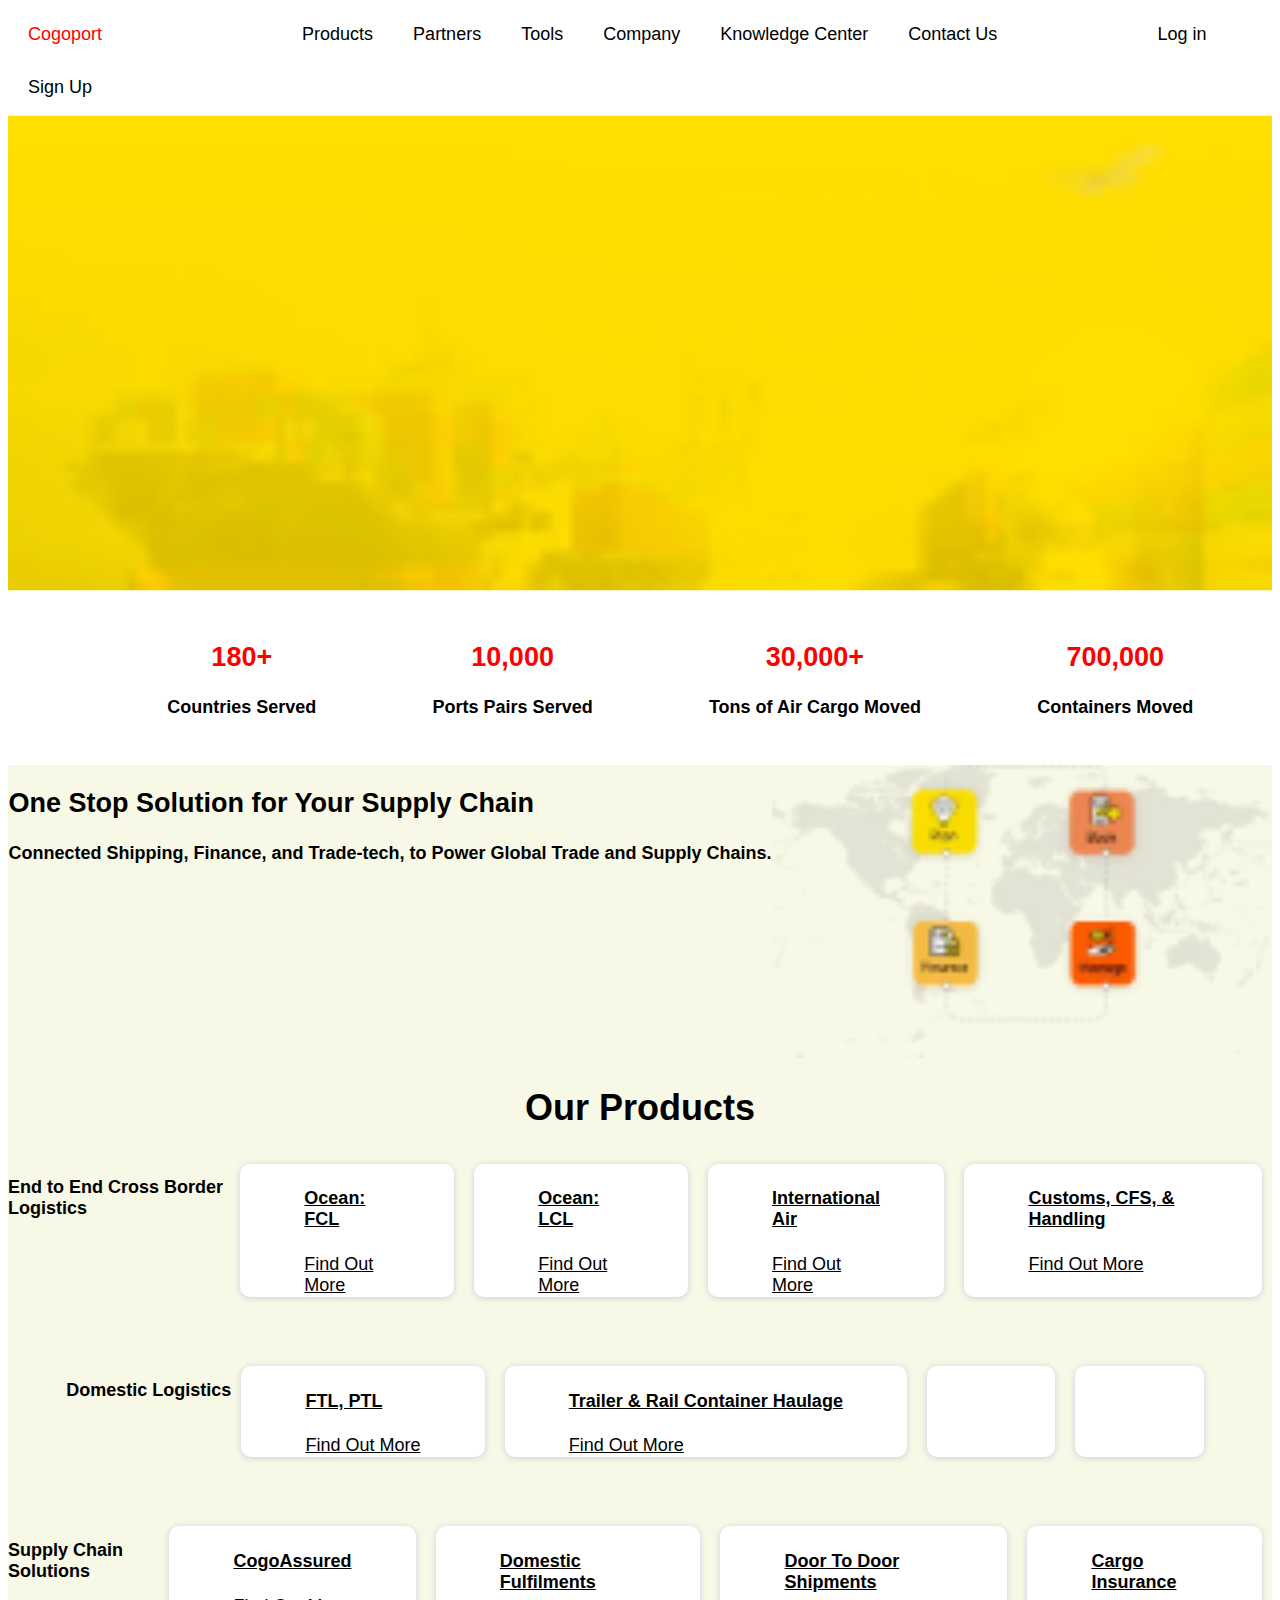
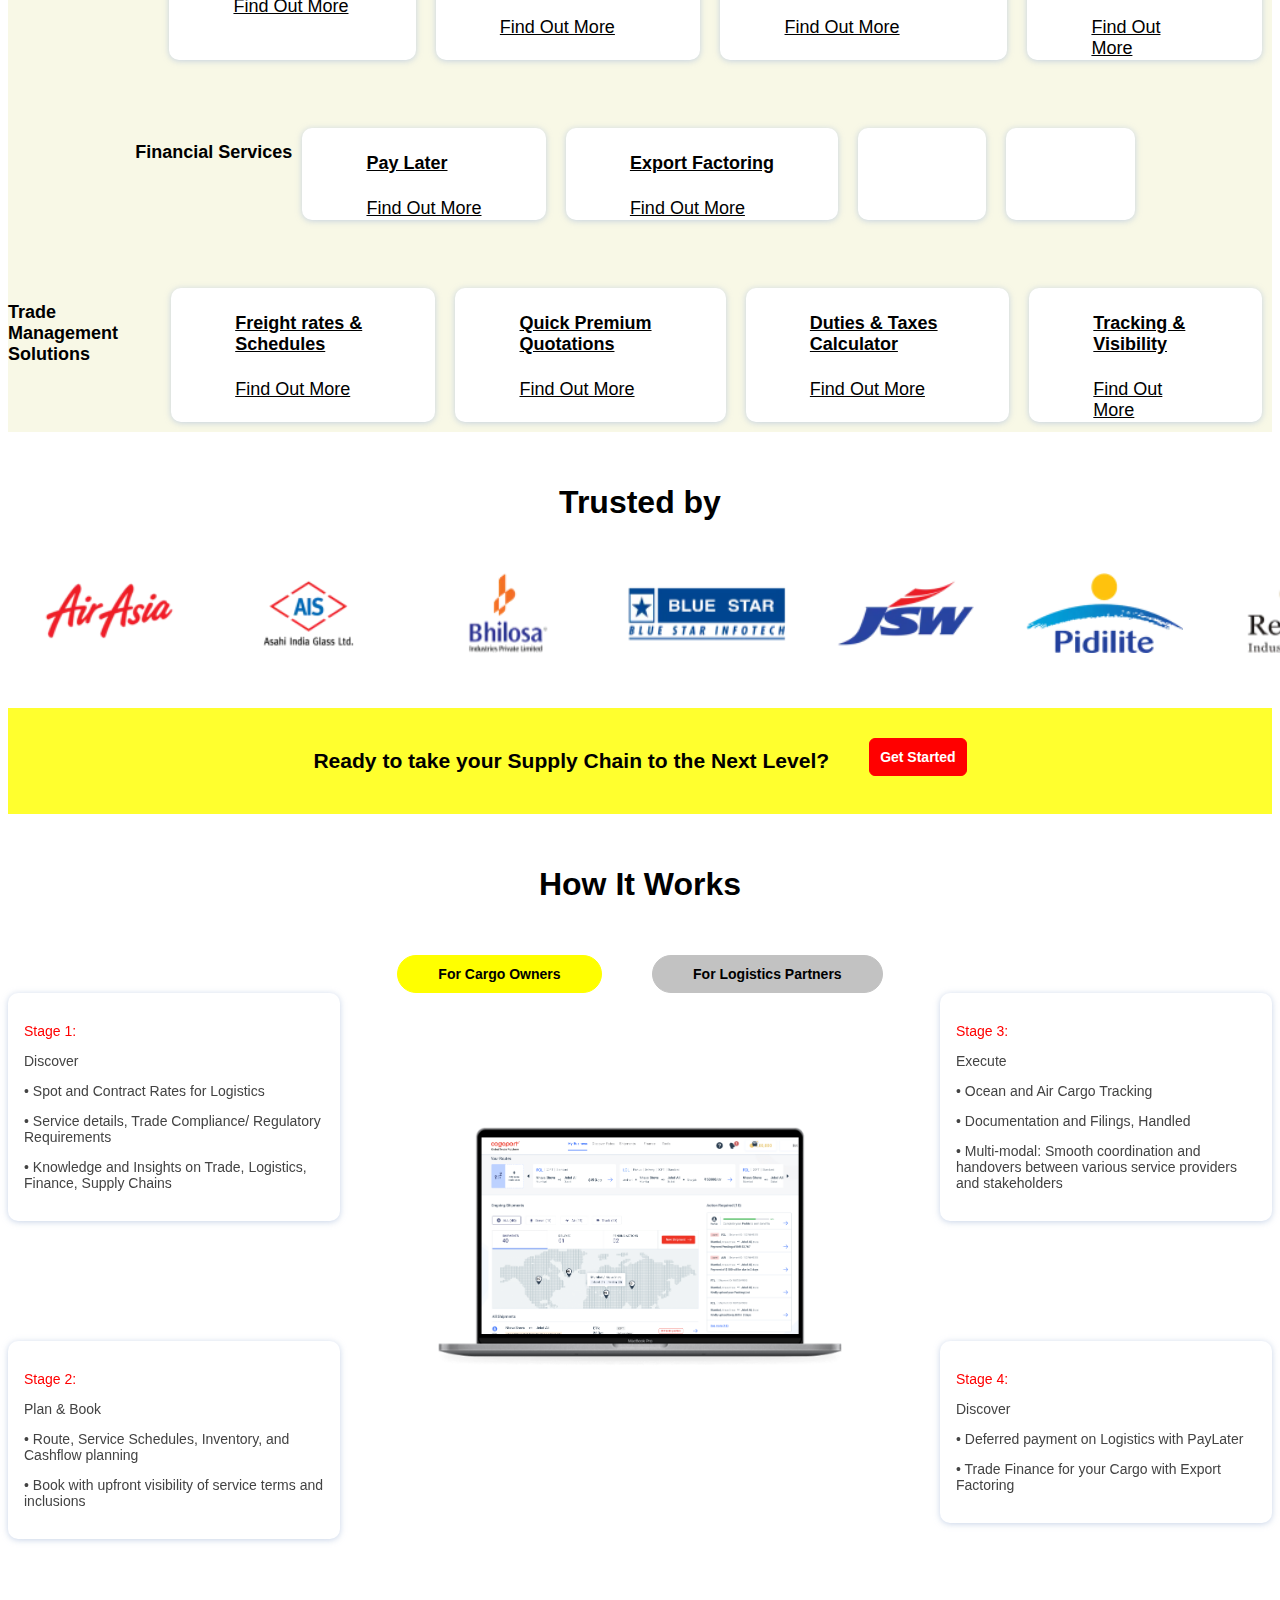
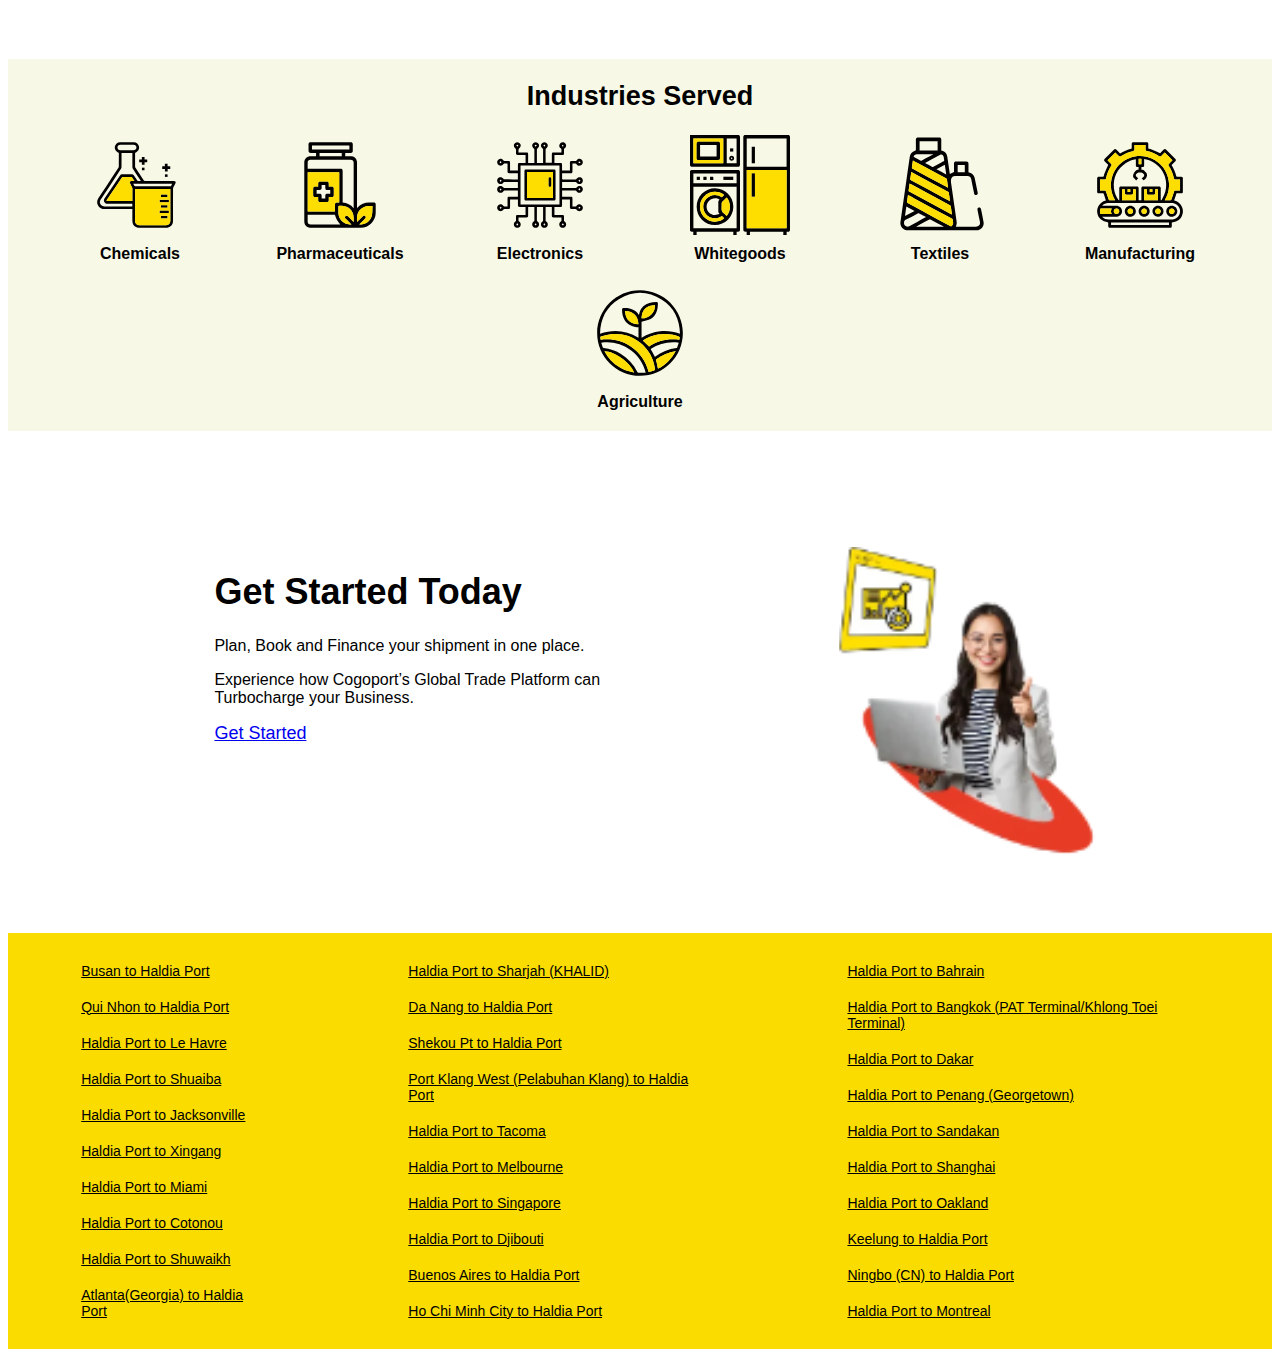
<file: index.html>
<!DOCTYPE html>

<html>
    <head>
        <meta charset="utf-8">
        <meta http-equiv="X-UA-Compatible" content="IE=edge">
        <title>Cogoport</title>
        <meta name="description" content="">
        <meta name="viewport" content="width=device-width, initial-scale=1">
        <link rel="stylesheet" href="css/images.css">
        <link rel="stylesheet" href="./css/navBar.css">
        <link rel="stylesheet" href="css/stats.css">
        <link rel="stylesheet" href="css/products.css">
        <link rel="stylesheet" href="css/scrolling.css">
        <link rel="stylesheet" href="css/laptop.css">
        <link rel="stylesheet" href="css/end.css">
        <link rel="stylesheet" href="css/get_started.css">
    
      </head>
      <body>
      
      
      
      <div>
        <ul>
          <li><a class="active" href="#home">Cogoport</a></li>
          <li><a href="">                 </a></li>
          <li><a href="">                 </a></li>
          <li><a href="">                 </a></li>
          <li><a href=""></a></li>
          
          <li><a href="#news">Products</a></li>
          <li><a href="#news">Partners</a></li>
          <li><a href="#contact">Tools</a></li>
          <li><a href="#contact">Company</a></li>
          <li><a href="#contact">Knowledge Center</a></li>
          <li><a href="#contact">Contact Us</a></li>
          <li><a href="">                 </a></li>
          <li><a href="">                 </a></li>
          <li><a href=""></a></li>
          <li><a href="#contact">Log in</a></li>
          <li><a href="#contact">Sign Up</a></li>
        </ul>
      </div>
      
      <div>
        <img src="images/home-banner-background.svg" alt="ship" id = "ship_image">
      </div>

      <div class="stats">
        
        <div class="stats_comp">
          <h2 class="">180+</h2>
          <h4>Countries Served</h4>
        </div>
        <div class="stats_comp">
          <h2 class="">10,000</h2>
          <h4>Ports Pairs Served</h4>
        </div>
        <div class="stats_comp">
          <h2 class="">30,000+</h2>
          <h4>Tons of Air Cargo Moved</h4>
        </div>
        <div class="stats_comp">
          <h2 class="">700,000</h2>
          <h4>Containers Moved</h4>
        </div>
        
      </div>
      <div class="products">
        <div class="products_sub">
          <h2>One Stop Solution for Your Supply Chain</h2>
          <h4>Connected Shipping, Finance, and Trade-tech, to Power Global Trade and Supply Chains.</h4>
          
        </div>
        <div class="products_sub">
          <img src="images/map-supply-chain.svg" alt="map-supply-chain">
        </div>
        
      </div>

      <div class="products">
        <h1 id="headings">Our Products</h1>
      </div>
      <div class = "products_list">
        <h4 class="">End to End Cross Border Logistics</h4>
        <a class="products_Items" href="./index.html">
          <div class="styles_card__hpklv">
            <h4 class="styles_name__OTyeY">Ocean: FCL</h4>
            <span class="styles_find__zT3eI">Find Out More </span>
          </div>
        </a>
        <a class="products_Items" href="./index.html">
          <div class="styles_card__hpklv">
            <h4 class="styles_name__OTyeY">Ocean: LCL</h4>
            <span class="styles_find__zT3eI">Find Out More </span>
          </div>
        </a>
        <a class="products_Items" href="./index.html">
          <div class="styles_card__hpklv">
            <h4 class="styles_name__OTyeY">International Air</h4>
            <span class="styles_find__zT3eI">Find Out More </span>
          </div>
        </a>
        <a class="products_Items" href="./index.html">
          <div class="styles_card__hpklv">
            <h4 class="styles_name__OTyeY">Customs, CFS, & Handling</h4>
            <span class="styles_find__zT3eI">Find Out More </span>
          </div>
        </a>

      </div>

      <div class="products">
        <h1 id="headings"></h1>
      </div>
      <div class = "products_list">
        <h4 class="">Domestic Logistics</h4>
        <a class="products_Items" href="./index.html">
          <div class="styles_card__hpklv">
            <h4 class="styles_name__OTyeY">FTL, PTL</h4>
            <span class="styles_find__zT3eI">Find Out More </span>
          </div>
        </a>
        <a class="products_Items" href="./index.html">
          <div class="styles_card__hpklv">
            <h4 class="styles_name__OTyeY">Trailer & Rail Container Haulage</h4>
            <span class="styles_find__zT3eI">Find Out More </span>
          </div>
        </a>
        <a class="products_Items" href="./index.html">
          <div class="styles_card__hpklv">
            <h4 class="styles_name__OTyeY"></h4>
            <span class="styles_find__zT3eI"> </span>
          </div>
        </a>
        <a class="products_Items" href="./index.html">
          <div class="styles_card__hpklv">
            <h4 class="styles_name__OTyeY"></h4>
            <span class="styles_find__zT3eI"></span>
          </div>
        </a>

      </div>

      <div class="products">
        <h1 id="headings"></h1>
      </div>
      <div class = "products_list">
        <h4 class="">Supply Chain Solutions</h4>
        <a class="products_Items" href="./index.html">
          <div class="styles_card__hpklv">
            <h4 class="styles_name__OTyeY">CogoAssured</h4>
            <span class="styles_find__zT3eI">Find Out More </span>
          </div>
        </a>
        <a class="products_Items" href="./index.html">
          <div class="styles_card__hpklv">
            <h4 class="styles_name__OTyeY">Domestic Fulfilments</h4>
            <span class="styles_find__zT3eI">Find Out More </span>
          </div>
        </a>
        <a class="products_Items" href="./index.html">
          <div class="styles_card__hpklv">
            <h4 class="styles_name__OTyeY">Door To Door Shipments</h4>
            <span class="styles_find__zT3eI">Find Out More </span>
          </div>
        </a>
        <a class="products_Items" href="./index.html">
          <div class="styles_card__hpklv">
            <h4 class="styles_name__OTyeY">Cargo Insurance</h4>
            <span class="styles_find__zT3eI">Find Out More </span>
          </div>
        </a>

      </div>

      <div class="products">
        <h1 id="headings"></h1>
      </div>
      <div class = "products_list">
        <h4 class="">Financial Services</h4>
        <a class="products_Items" href="./index.html">
          <div class="styles_card__hpklv">
            <h4 class="styles_name__OTyeY">Pay Later</h4>
            <span class="styles_find__zT3eI">Find Out More </span>
          </div>
        </a>
        <a class="products_Items" href="./index.html">
          <div class="styles_card__hpklv">
            <h4 class="styles_name__OTyeY">Export Factoring</h4>
            <span class="styles_find__zT3eI">Find Out More </span>
          </div>
        </a>
        <a class="products_Items" href="./index.html">
          <div class="styles_card__hpklv">
            <h4 class="styles_name__OTyeY"></h4>
            <span class="styles_find__zT3eI"></span>
          </div>
        </a>
        <a class="products_Items" href="./index.html">
          <div class="styles_card__hpklv">
            <h4 class="styles_name__OTyeY"></h4>
            <span class="styles_find__zT3eI"></span>
          </div>
        </a>

      </div>

      <div class="products">
        <h1 id="headings"></h1>
      </div>
      <div class = "products_list">
        <h4 class="">Trade Management Solutions</h4>
        <a class="products_Items" href="./index.html">
          <div class="styles_card__hpklv">
            <h4 class="styles_name__OTyeY">Freight rates & Schedules</h4>
            <span class="styles_find__zT3eI">Find Out More </span>
          </div>
        </a>
        <a class="products_Items" href="./index.html">
          <div class="styles_card__hpklv">
            <h4 class="styles_name__OTyeY">Quick Premium Quotations</h4>
            <span class="styles_find__zT3eI">Find Out More </span>
          </div>
        </a>
        <a class="products_Items" href="./index.html">
          <div class="styles_card__hpklv">
            <h4 class="styles_name__OTyeY">Duties & Taxes Calculator</h4>
            <span class="styles_find__zT3eI">Find Out More </span>
          </div>
        </a>
        <a class="products_Items" href="./index.html">
          <div class="styles_card__hpklv">
            <h4 class="styles_name__OTyeY">Tracking & Visibility</h4>
            <span class="styles_find__zT3eI">Find Out More </span>
          </div>
        </a>

      </div>

      <h3 class="titles move">Trusted by</h3>
      <div class="scrolling">
        
          <img class = "scrolling_image primary" src="scroll_images/image.svg" alt="Air Asia">
          <img class = "scrolling_image primary" src="scroll_images/image (1).svg" alt="AIS">
          <img class = "scrolling_image primary" src="scroll_images/image (2).svg" alt="Bhilosa">
          <img class = "scrolling_image primary" src="scroll_images/image (3).svg" alt="Blue air">
         
          <img class = "scrolling_image primary" src="scroll_images/image (5).svg" alt="JSW">
          <img class = "scrolling_image primary" src="scroll_images/image (6).svg" alt="Pidilite">
          <img class = "scrolling_image primary" src="scroll_images/image (7).svg" alt="Reliance">
          <img class = "scrolling_image primary" src="scroll_images/image (8).svg" alt="TVS">
          <img class = "scrolling_image primary" src="scroll_images/image (9).svg" alt="Ultratech">
          <img class = "scrolling_image primary" src="scroll_images/image (10).svg" alt="Vedanta">
          <img class = "scrolling_image primary" src="scroll_images/image (11).svg" alt="Voltas">
        


          <img class = "scrolling_image  secondary" src="scroll_images/image.svg" alt="Air Asia">
          <img class = "scrolling_image  secondary" src="scroll_images/image (1).svg" alt="AIS">
          <img class = "scrolling_image  secondary" src="scroll_images/image (2).svg" alt="Bhilosa">
          <img class = "scrolling_image  secondary" src="scroll_images/image (3).svg" alt="Blue air">
         
          <img class = "scrolling_image  secondary" src="scroll_images/image (5).svg" alt="JSW">
          <img class = "scrolling_image  secondary" src="scroll_images/image (6).svg" alt="Pidilite">
          <img class = "scrolling_image  secondary" src="scroll_images/image (7).svg" alt="Reliance">
          <img class = "scrolling_image  secondary" src="scroll_images/image (8).svg" alt="TVS">
          <img class = "scrolling_image  secondary" src="scroll_images/image (9).svg" alt="Ultratech">
          <img class = "scrolling_image  secondary" src="scroll_images/image (10).svg" alt="Vedanta">
          <img class = "scrolling_image  secondary" src="scroll_images/image (11).svg" alt="Voltas">
        
        
      </div>

      
        <div class="ready">
          <div class="ready_description">
            <h3>Ready to take your Supply Chain to the Next Level?</h3>
          </div >
          <a target="_blank" href="https://app.cogoport.com/en-IN/signup" rel="noreferrer" style="text-decoration: none;">
            <button class="" type="button">
              <div class="">Get Started</div>
            </button>
          </a>
        </div>

        <h3 class="titles move">How It Works</h3>
        <div class="two_buttons">
          <button class="first_button" type="button" id="">
            <span class="ui_button_childeren">For Cargo Owners</span>
          </button>
          <button class="second_button" type="button" id="">
            <span class="ui_button_childeren">For Logistics Partners</span>
          </button>
        </div>


      <div class="laptop">
        

        <div class = sub_laptop>
        <div class="styles_main">
          <p class="styles_redtext">Stage 1:</p>
          <div class="styles_heading">
            <div>Discover</div>
          </div>
          <span>
            
            <p class="styles_para">• Spot and Contract Rates for Logistics</p>
          </span>
          <span>
            
            <p class="styles_para">• Service details, Trade Compliance/ Regulatory Requirements</p>
          </span>
          <span>
            
            <p class="styles_para">• Knowledge and Insights on Trade, Logistics, Finance, Supply Chains</p>
          </span>
        </div>

        <div class="styles_main">
          <p class="styles_redtext">Stage 2:</p>
          <div class="styles_heading">
            <div>Plan & Book</div>
          </div>
          <span>
            
            <p class="styles_para">• Route, Service Schedules, Inventory, and Cashflow planning</p>
          </span>
          <span>
            
            <p class="styles_para">• Book with upfront visibility of service terms and inclusions</p>
          </span>
          
        </div>
      </div>

      <div class = "sub_laptop">
      <div class="laptop_image">
        <img src="images/homepagem1.png" alt="">
      </div>
    </div>

      <div class= "sub_laptop">
        <div class="styles_main">
          <p class="styles_redtext">Stage 3:</p>
          <div class="styles_heading">
            <div>Execute</div>
          </div>
          <span>
            
            <p class="styles_para">• Ocean and Air Cargo Tracking</p>
          </span>
          <span>
            
            <p class="styles_para">• Documentation and Filings, Handled</p>
          </span>
          <span>
            
            <p class="styles_para">• Multi-modal: Smooth coordination and handovers between various service providers and stakeholders</p>
          </span>
        </div>

        <div class="styles_main">
          <p class="styles_redtext">Stage 4:</p>
          <div class="styles_heading">
            <div>Discover</div>
          </div>
          <span>
            
            <p class="styles_para">• Deferred  payment on Logistics with PayLater</p>
          </span>
          <span>
            
            <p class="styles_para">• Trade Finance for your Cargo with Export Factoring</p>
          </span>
          
        </div>

      </div>
      </div>

      <div >
        <div class = "products">
          <h2>Industries Served</h2>
        </div>
        <div class = "products products_icons">
          <div>
            <img src="images/chemical.svg" alt="">
            <div class="Industries">Chemicals</div>
          </div>
          
            <div>
              <img src="images/paracetamol.svg" alt="">
              <div class="Industries">Pharmaceuticals</div>
            </div>
            <div>
              <img src="images/electronics.svg" alt="">
              <div class="Industries">Electronics</div>
            </div>
            <div>
              <img src="images/whitegoods.svg" alt="">
              <div class="Industries">Whitegoods</div>
            </div>
            <div>
              <img src="images/textiles.svg" alt="">
              <div class="Industries">Textiles</div>
            </div><div>
              <img src="images/manufactoring.svg" alt="">
              <div class="Industries">Manufacturing</div>
            </div><div>
              <img src="images/agriculture.svg" alt="">
              <div class="Industries">Agriculture</div>
            </div>

          
        
        </div>
        
      </div>
      
      <div class="get_started">
        <div class="get_started_sub">
          <h1>Get Started Today</h1><span>
            <div>
              <p>Plan, Book and Finance your shipment in one place.</p>
              <p>Experience how Cogoport’s Global Trade Platform can
                Turbocharge your Business.</p>
            </div>
          </span><a href="https://app.cogoport.com/en-IN/signup" target="_blank" class="styles_cta__aMGlp"
            rel="noreferrer">Get Started</a>
        </div >
        <div class="get_started_sub">
          <div class="get_started_image">
            <img src="images/trade-tech-home-1.svg" alt="">
            </div>
        </div>
        
      </div>
  

<div class="end">
  
    <div class="end_sub">
      <a class="styles_port__z0ujg"
        href="/en-IN/discovery-rates/sea/KRPUS/INHAL?service=fcl">Busan to Haldia Port</a>
      <a class="styles_port__z0ujg"
        href="/en-IN/discovery-rates/sea/VNUIH/INHAL?service=fcl">Qui Nhon to Haldia Port</a>
      <a class="styles_port__z0ujg" href="/en-IN/discovery-rates/sea/INHAL/FRLEH?service=fcl">Haldia Port to Le
        Havre</a>
      <a class="styles_port__z0ujg" href="/en-IN/discovery-rates/sea/INHAL/KWSAA?service=fcl">Haldia Port to
        Shuaiba</a>
      <a class="styles_port__z0ujg" href="/en-IN/discovery-rates/sea/INHAL/USJAX?service=fcl">Haldia Port
        to Jacksonville</a>
      <a class="styles_port__z0ujg"
        href="/en-IN/discovery-rates/sea/INHAL/CNXGA?service=fcl">Haldia Port to Xingang</a>
      <a class="styles_port__z0ujg" href="/en-IN/discovery-rates/sea/INHAL/USMIA?service=fcl">Haldia Port to Miami</a>
      <a class="styles_port__z0ujg" href="/en-IN/discovery-rates/sea/INHAL/BJCOO?service=fcl">Haldia Port to Cotonou</a>
      <a class="styles_port__z0ujg" href="/en-IN/discovery-rates/sea/INHAL/KWSWK?service=fcl">Haldia Port to Shuwaikh</a>
      <a class="styles_port__z0ujg" href="/en-IN/discovery-rates/sea/USALT/INHAL?service=fcl">Atlanta(Georgia) to Haldia Port</a>
    </div>
    <div class="end_sub"><a class="styles_port__z0ujg"
        href="/en-IN/discovery-rates/sea/INHAL/AESHJ?service=fcl">Haldia Port to Sharjah (KHALID)</a><a
        class="styles_port__z0ujg" href="/en-IN/discovery-rates/sea/VNDAD/INHAL?service=fcl">Da Nang to Haldia
        Port</a><a class="styles_port__z0ujg" href="/en-IN/discovery-rates/sea/CNSHK/INHAL?service=fcl">Shekou Pt to
        Haldia Port</a><a class="styles_port__z0ujg" href="/en-IN/discovery-rates/sea/MYPKG/INHAL?service=fcl">Port
        Klang West (Pelabuhan Klang) to Haldia Port</a><a class="styles_port__z0ujg"
        href="/en-IN/discovery-rates/sea/INHAL/USTIW?service=fcl">Haldia Port to Tacoma</a><a class="styles_port__z0ujg"
        href="/en-IN/discovery-rates/sea/INHAL/AUMEL?service=fcl">Haldia Port to Melbourne</a><a
        class="styles_port__z0ujg" href="/en-IN/discovery-rates/sea/INHAL/SGSIN?service=fcl">Haldia Port to
        Singapore</a><a class="styles_port__z0ujg" href="/en-IN/discovery-rates/sea/INHAL/DJJIB?service=fcl">Haldia Port
        to Djibouti</a><a class="styles_port__z0ujg" href="/en-IN/discovery-rates/sea/ARBUE/INHAL?service=fcl">Buenos
        Aires to Haldia Port</a><a class="styles_port__z0ujg"
        href="/en-IN/discovery-rates/sea/VNSGN/INHAL?service=fcl">Ho Chi Minh City to Haldia Port</a></div>
    <div class="end_sub"><a class="styles_port__z0ujg"
        href="/en-IN/discovery-rates/sea/INHAL/BHBAH?service=fcl">Haldia Port to Bahrain</a><a
        class="styles_port__z0ujg" href="/en-IN/discovery-rates/sea/INHAL/THBKK?service=fcl">Haldia Port to Bangkok (PAT
        Terminal/Khlong Toei Terminal)</a><a class="styles_port__z0ujg"
        href="/en-IN/discovery-rates/sea/INHAL/SNDKR?service=fcl">Haldia Port to Dakar</a><a class="styles_port__z0ujg"
        href="/en-IN/discovery-rates/sea/INHAL/MYPEN?service=fcl">Haldia Port to Penang (Georgetown)</a><a
        class="styles_port__z0ujg" href="/en-IN/discovery-rates/sea/INHAL/MYSDK?service=fcl">Haldia Port to
        Sandakan</a><a class="styles_port__z0ujg" href="/en-IN/discovery-rates/sea/INHAL/CNSGH?service=fcl">Haldia Port
        to Shanghai</a><a class="styles_port__z0ujg" href="/en-IN/discovery-rates/sea/INHAL/USOAK?service=fcl">Haldia
        Port to Oakland</a><a class="styles_port__z0ujg"
        href="/en-IN/discovery-rates/sea/TWKEL/INHAL?service=fcl">Keelung to Haldia Port</a><a
        class="styles_port__z0ujg" href="/en-IN/discovery-rates/sea/CNNBO/INHAL?service=fcl">Ningbo (CN) to Haldia
        Port</a><a class="styles_port__z0ujg" href="/en-IN/discovery-rates/sea/INHAL/CAMTR?service=fcl">Haldia Port to
        Montreal</a></div>
  
</div>
      


          </html>
</file>
<file: css/images.css>
img{
    
    width: 100%;
    
}



.ship_image{
    position: relative;
    max-width: fit-content;
    width: 100%;
    padding-top: 57px;
    margin-top: -57px;
    height: 600px;
    background-color: var(--color-secondary);
    background-repeat: no-repeat;
    background-position: bottom;
    
}
</file>
<file: css/navBar.css>
body {
  font-size: 18px;
  font-family: "Ubuntu",sans-serif;
  background-size: 100%;
  
}

ul {
  list-style-type: none;
  margin: 0;
  padding:0;
  overflow: hidden;
  background-color: #ffffff;
  position: -webkit-sticky; /* Safari */
  position: sticky;
  top: 0;
}

li {
  float: left;
  column-fill: auto;
  
}

li a {
  display: block;
  color: black;
  text-align: center;
  padding: 16px 20px;
  text-decoration: none;
}

li a:hover {
  background-color: white;
  color: red;
  font-weight: 500;
}

.active {
  background-color: white;
  color: red;
}
</file>
<file: css/stats.css>
.stats{
    display: flex;
    flex-direction: row;
    padding-left: 8%;
    
   
}

.stats body{
    display: flex;
    
    align-self: center;
    align-content: space-between;
    justify-content: space-between;
    
    font-family: "PT Sans", sans-serif;

}
.stats_comp{
    padding: 2% 5% 2% 5%;
    text-align: center;
}
.stats h2{
    color: red;
}
.stats h4{
    color: black;
}
.two_buttons{
    display: flex;
    justify-content: center;
}

.two_buttons button{
    margin-left: 2%;
    margin-right: 2%;
    padding: 10px 40px 10px 40px;
    border-radius: 20px;
    
    color: black;
    font-size: 14px;
    font-weight: 700;
}

.first_button{
    border: 1px solid yellow;
    background-color: yellow;
}

.second_button{
    border: 1px solid rgb(194, 194, 194);
    background-color: rgb(194, 194, 194);
}
</file>
<file: css/products.css>
.products {
    background-color: rgba(245, 245, 220, 0.712);
    display: flex;
    flex-direction: row;
    flex-wrap: wrap;
    justify-content: center;
}
.products sub{
    width: 50%;
}

.products img{
    width: 500px;
    height: 293px;
    position: relative;
}

.products_list{
    background-color:rgba(245, 245, 220, 0.712) ;
    display: flex;
    flex-direction: row;
    justify-content: center;
}



.products_Items{
    margin: 10px;
    padding: 0 5% 0 5%;
    color: black;
    background: #fff;
    border: 1.5px solid transparent;
    border-radius: 10px;
    box-shadow: 0 1px 6px rgba(169,188,218,.65);
}
.products_Items a:hover{
    color: red;
    box-shadow: inset;
}

.products_icons{
    display: flex;
    flex-direction: row;
    
}
.products_icons img{
    display: flex;
    flex-direction: row;
    width: 100px;
    height: 100px;
    justify-content: center;
    padding: 0px 50px 10px 50px;


}
.Industries{
    display: flex;
    justify-content: center;
    font-size: 16px;
    font-weight: 700;
    color: #000;
    text-align: center;
    padding-bottom: 20px;
}
</file>
<file: css/scrolling.css>
.titles{
    display: flex;
    justify-content: center;
    font-size:xx-large;
    padding: 20px 20px 20px 20px;
}

.scrolling{
    position: relative;
  width: 25vw;
  height: 5rem;
  overflow:-moz-hidden-unscrollable;
  display: inline-flex;
    flex-direction: row;
}
.scrolling_image {
    
    width: inherit;
    height: inherit;
    position: relative;
    left: 0%;
    top: 0%;
    
  }

  .primary {
    animation: primary 8s linear infinite;
  }
  
  .secondary {
    animation: secondary 8s linear infinite;
  }
  
  @keyframes primary {
    from {
      left: 0%;
    }
    to {
      left: -100%;
    }
  }
  
  @keyframes secondary {
    from {
      left: -100%;
    }
    to {
      left: 0%;
    }
  }
.scrolling img{
    padding: 0px 20px 0px 20px;
}

.ready{
    margin-top: 50px;
    background-color: rgb(255, 255, 46);
    display: flex;
    flex-direction: row;
    justify-content: center;
}
.ready a{
    padding: 30px 20px 20px 20px;
    font-family: "PT Sans" sans-serif;
    
    
}
.ready_description{
    padding: 20px 20px 20px 20px;
}
.ready a button{
    border: 1px solid red;
    border-radius: 6px;
    background-color: red;
    color: white;
    font-size: 14px;
    font-weight: 700;
    padding: 10px 10px 10px 10px;
}
</file>
<file: css/laptop.css>
.laptop{
    display: flex;
    flex-direction: row;
    justify-content: center;
    box-sizing: border-box;
}




.laptop_image{
    position: relative;
    top: 20%;
    left : 15%;
    justify-content: center;
    width:70%;
    height: auto;
}

.styles_main{
    position: relative;
    display: block;
    
    margin-bottom: 120px;
    width: 300px;
    padding: 16px;
    border-radius: 10px;
    box-shadow: 0 1px 6px rgba(169,188,218,.65);
    
    color: #434343;
    font-family: 'PT Sans' sans-serif;
    font-size: 14px;
}
.styles_redtext{
    color: red;
}
</file>
<file: css/end.css>
.end{
    background-color: #fbdc00;
    display: flex;
    
    box-sizing: border-box;
    font-size: 14px;
}

.end_sub{
    display: flex;
    flex-direction: column;
    justify-content: center;
    padding: 20px 5% 20px 5% ;
}
.end a{
    color: black;
    font-family: "PT Sans", sans-serif;
    padding: 10px 10px 10px 10px;

}
</file>
<file: css/get_started.css>
.get_started{
    display: flex;
    padding: 16px 100px;
    

}

.get_started_sub{
    box-sizing: border-box;
    padding: 100px 5% 10px 10%;
}

.get_started_image{
    display: block;
    -o-object-fit: contain;
    object-fit: contain;
    
    
    width: 280px;
    aspect-ratio: auto 280 / 360;
    height: 360px;
}

.get_started button{
    background-color: #ee3425;
    color: white;
    font-family: "PT Sans" sans-serif;
}

.get_started p{
    font-size: 16px;
}

.get_started_image {
    -webkit-animation: mover 4s infinite  alternate;
    animation: mover 1s infinite  alternate;
}
.get_started_image {
    -webkit-animation: mover 4s infinite  alternate;
    animation: mover 1s infinite  alternate;
}
@-webkit-keyframes mover {
    0% { transform: translateY(0); }
    100% { transform: translateY(-10px); }
}
@keyframes mover {
    0% { transform: translateY(0); }
    100% { transform: translateY(-10px); }
}
</file>
